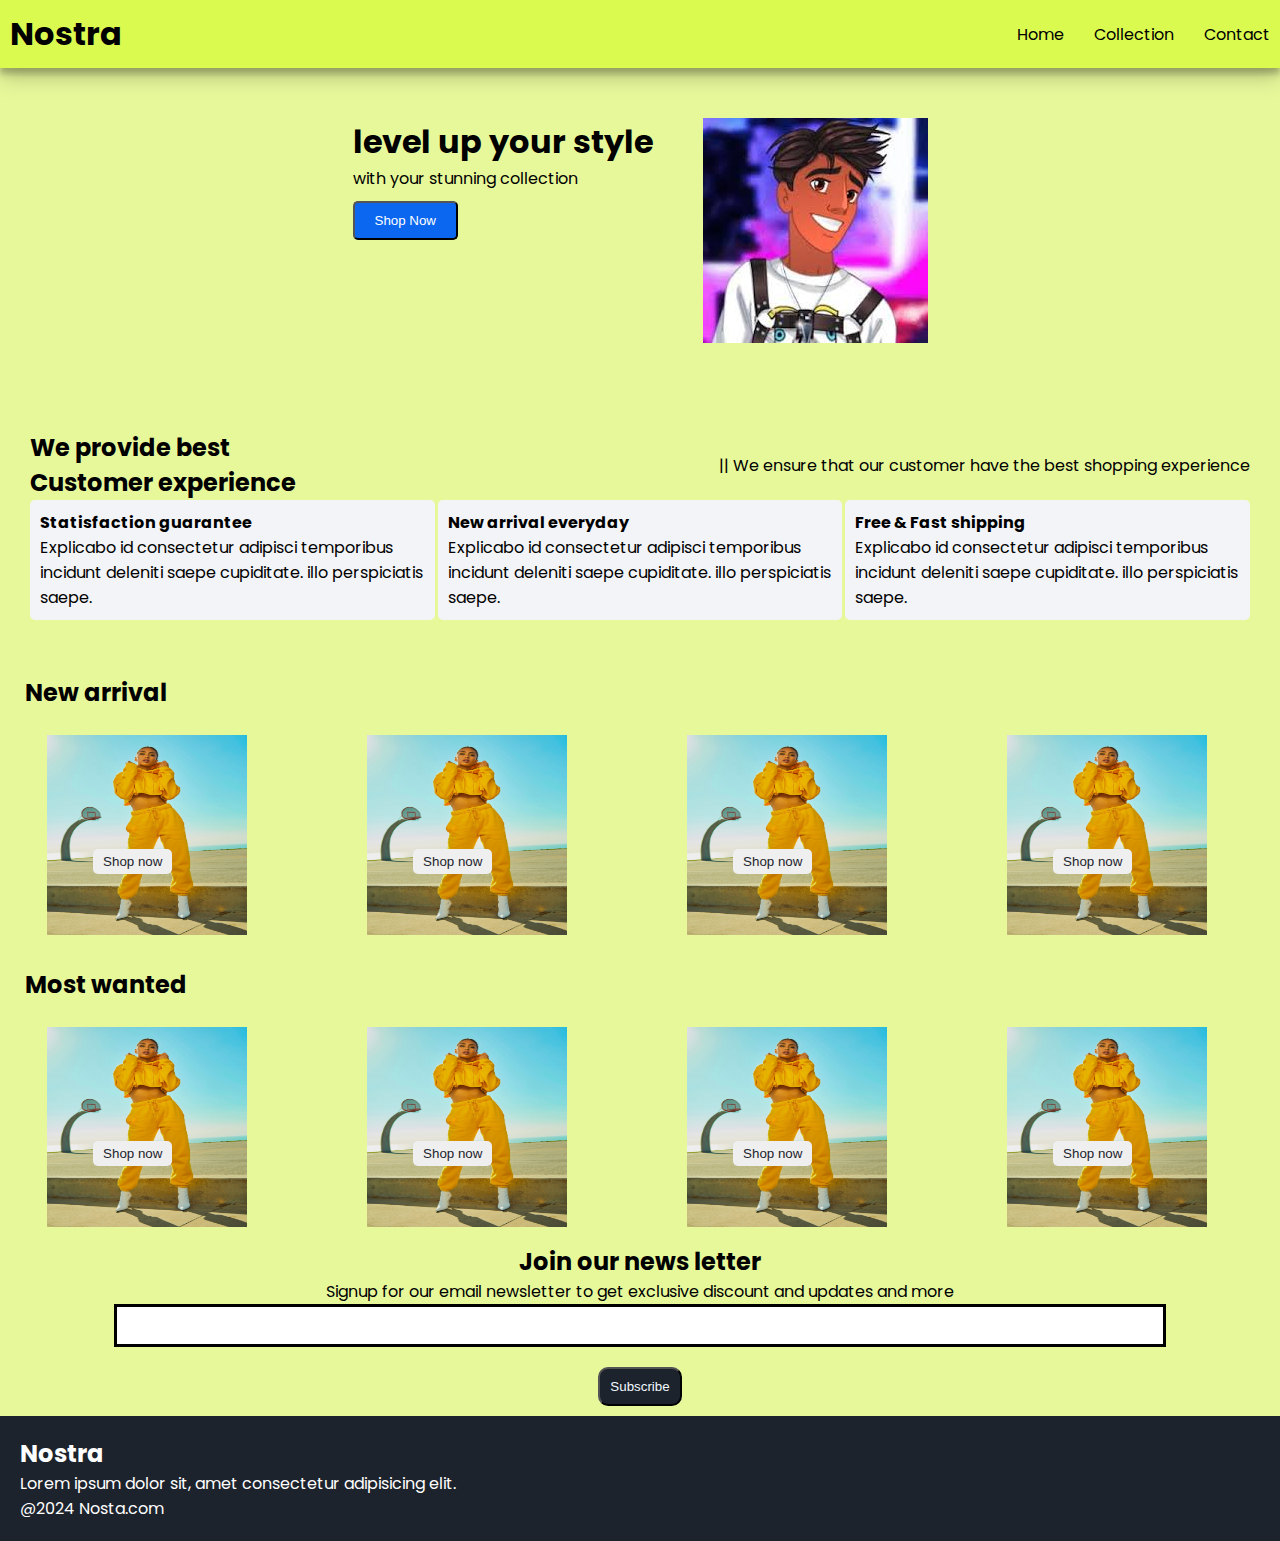
<file: index.html>
<!DOCTYPE html>
<html lang="en">

<head>
    <meta charset="UTF-8">
    <meta name="viewport" content="width=device-width, initial-scale=1.0">
    <title>Nostra</title>
    <!--Google fonts-->
    <link rel="preconnect" href="https://fonts.googleapis.com">
    <link rel="preconnect" href="https://fonts.gstatic.com" crossorigin>
    <link
        href="https://fonts.googleapis.com/css2?family=Poppins:ital,wght@0,100;0,200;0,300;0,400;0,500;0,600;0,700;0,800;0,900;1,100;1,200;1,300;1,400;1,500;1,600;1,700;1,800;1,900&display=swap"
        rel="stylesheet">
    <!--my css-->
    <link rel="stylesheet" href="style.css">
    <!--font awesome icons-->
    <link rel="stylesheet" href="https://cdnjs.cloudflare.com/ajax/libs/font-awesome/6.5.2/css/all.min.css"
        integrity="sha512-SnH5WK+bZxgPHs44uWIX+LLJAJ9/2PkPKZ5QiAj6Ta86w+fsb2TkcmfRyVX3pBnMFcV7oQPJkl9QevSCWr3W6A=="
        crossorigin="anonymous" referrerpolicy="no-referrer" />

</head>

<body>
    <nav class="navbar">
        <h1>Nostra</h1>

        <div class="navbar-links">
            <p class="navbar-link"><a href=""></a>Home</p>
            <p class="navbar-link"><a href=""></a>Collection</p>
            <p class="navbar-link"><a href=""></a>Contact</p>
        </div>

        <div class="nav-menu-toggle">
            <i class="fa-solid fa-bars" onclick="showbar()"></i>

        </div>
    </nav>

    <!--side nav-->
    <div class="side-navbar">
        <p style="text-align: right;">
            <i class="fa-solid fa-xmark" onclick="closenavbar()"></i>
        </p>
        <div class="side-navbar-links">
            <p class="side-navbar-link"><a href=""></a>Home</p>
            <p class="side-navbar-link"><a href=""></a>Collection</p>
            <p class="side-navbar-link"><a href=""></a>Contact</p>
        </div>

    </div>
    <div class="header">

        <div>
            <h1>level up your style</h1>
            <p>with your stunning collection</p>
            <button class="header-button">Shop Now</button>
        </div>
        <div>
            <img class="image-link" src="./fashion/img-1.jpeg">
        </div>

    </div>

 <!--Service-->
    <div class="service">
        <div class="service-container-1">
            <div>
                <h2>We provide best</h2>
                <h2>Customer experience</h2>
            </div>
            <div>
                <p>|| We ensure that our customer have the best shopping experience</p>
            </div>

        </div>
        <div class="service-container-2">
            <div>
                <i class="fa-regular fa-face-smile"></i>
                <h4> Statisfaction guarantee</h4>
                <p> Explicabo id consectetur adipisci temporibus incidunt deleniti saepe cupiditate. illo perspiciatis saepe.</p>
            </div>
            <div>
                <i class="fa-regular fa-face-smile"></i>
                <h4> New arrival everyday</h4>
                <p> Explicabo id consectetur adipisci temporibus incidunt deleniti saepe cupiditate. illo perspiciatis saepe.</p>
            </div>
            <div>
                <i class="fa-regular fa-face-smile"></i>
                <h4>Free & Fast shipping</h4>
                <p> Explicabo id consectetur adipisci temporibus incidunt deleniti saepe cupiditate. illo perspiciatis saepe.</p>
            </div>

        </div>

    </div>   
    
 <div style="padding: 25px;">  <h2>New arrival </h2> </div> 
    <div class="new-arrival">
        <div class="new-arrival-container">
            <img src="./fashion/img-2.jpg"  width="200px" height="200px">
            <button>Shop now <i class="fa-solid fa-arrow-right"></i></button>
        </div>
        <div class="new-arrival-container">
            <img src="./fashion/img-2.jpg" width="200px" height="200px">
            <button>Shop now <i class="fa-solid fa-arrow-right"></i></button>
        </div>
        <div class="new-arrival-container">
            <img src="./fashion/img-2.jpg"  width="200px" height="200px">
            <button>Shop now <i class="fa-solid fa-arrow-right"></i></button>
        </div>
        <div class="new-arrival-container">
            <img src="./fashion/img-2.jpg" width="200px" height="200px">
            <button>Shop now <i class="fa-solid fa-arrow-right"></i></button>
        </div>
        

    </div>
    <div style="padding: 25px;">  <h2>Most wanted</h2> </div> 
    <div class="new-arrival">
        <div class="new-arrival-container">
            <img src="./fashion/img-2.jpg"  width="200px" height="200px">
            <button>Shop now <i class="fa-solid fa-arrow-right"></i></button>
        </div>
        <div class="new-arrival-container">
            <img src="./fashion/img-2.jpg" width="200px" height="200px">
            <button>Shop now <i class="fa-solid fa-arrow-right"></i></button>
        </div>
        <div class="new-arrival-container">
            <img src="./fashion/img-2.jpg"  width="200px" height="200px">
            <button>Shop now <i class="fa-solid fa-arrow-right"></i></button>
        </div>
        <div class="new-arrival-container">
            <img src="./fashion/img-2.jpg" width="200px" height="200px">
            <button>Shop now <i class="fa-solid fa-arrow-right"></i></button>
        </div>
        

    </div>

    <!--news-->

    <div class="news">
        <h2>Join our news letter </h2>
        <p>Signup for our email newsletter to get exclusive discount and updates and more</p>
        <div>
            <input type="text" class="search">
        </div>
        <div>
            <button>Subscribe</button>
        </div>

    </div>

    <!--Footer-->
    
    <div class="footer">
        <div class="footer-container">
            <div class="footer-box">
                <h2 class="headingtext">Nostra</h2>
                <p>Lorem ipsum dolor sit, amet consectetur adipisicing elit. </p>
            
                <div class="footer-icon-container">
                    <i class="fa-brands fa-instagram" style="color: #ffff;"></i>
                    <i class="fa-brands fa-twitter" style="color: #ffff;"></i>
                    <i class="fa-brands fa-facebook" style="color: #ffff;"></i>
                    <i class="fa-brands fa-whatsapp" style="color: #ffff;"></i>
                </div>
            </div>
        </div>
        <p>@2024 Nosta.com</p>
    </div>
    <script src="index.js"></script>
</body>

</html>
</file>
<file: style.css>
*{
    margin: 0;
    padding: 0;

}
body{
    font-family: "Poppins", sans-serif;
    background: rgb(231, 248, 155);
}
.navbar{
    display: flex;
    justify-content: space-between;
    align-items: center;
    background: rgb(219, 250, 80);
    padding: 10px;
    box-shadow: rgba(0, 0, 0, 0.19) 0px 10px 20px, rgba(0, 0, 0, 0.23) 0px 6px 6px;
}
.navbar-links{
    display: flex;
    column-gap: 30px;
    cursor: pointer;
}
.navbar-links a{
    text-decoration: none;
    color: #1d232c;
}
.navbar-links a:hover{
    text-decoration: underline;
    color: #1d232c;
}
.nav-menu-toggle{
    display: none;
}
/*side navbar*/
.side-navbar{
    background-color: #1d232c;
    width: 50%;
    height: 100%;
    position: fixed;
    top: 0;
    left: -60%;
    padding: 20px;
    color: white;
    transition: 1s;
    
    
}
.side-navbar-link{
    margin-bottom: 30px;
}
.side-navbar-links a{
    text-decoration: none;
    color: white;
}
.side-navbar-links a:hover{
    text-decoration: underline;
    color: white;
}
/* header*/
.header{
    display: flex;
    justify-content: center;
    gap: 50px;
    padding: 50px;
}

.header-button{
    padding: 10px 20px;
    margin-top: 10px;
    background-color: #0c67f0;
    color: white;
    cursor: pointer;
    border-radius: 5px;

}
.service{
    padding: 30px;
}
.service-container-1{
    display: flex;
    justify-content: space-between;
    align-items: center;
}
.service-container-2{
    display: flex;
    justify-content:space-between;
    align-items: center;
    gap: 3px;
}
.service-container-2 div{
    background-color: #f2f4f7;
    border-radius: 5px;
    padding: 10px;
}
.new-arrival{
    display: flex;
    justify-content: space-around;
    flex-wrap: wrap;
}
.new-arrival-container{
    position: relative;
    flex-basis: 20%;
    margin-left: 30px;
}
.new-arrival-container button{
    padding-left: 10px;
    padding-right: 10px;
    padding-top: 5px;
    padding-bottom: 5px;
    margin-top: 10px;
    position: absolute;
    color: #1d232c;
    top: 50%;
    left: 18%;
    border-radius: 5px;
    border: none;
}

.news{
    display: flex;
    flex-direction: column;
    align-items: center;
    margin-top: 10px;
}
.news input{
    padding: 11px;
    width: 80vw;
    margin-bottom: 10px;
    border: solid black 3px;
}
.news button{
    margin-top: 10px;
    color: aliceblue;
    background-color: #1d232c;
    border-radius: 10px;
    padding: 10px;
}
.footer{
    margin-top: 10px;
    padding: 20px;
    background-color: #1d232c;
    color: white;
    justify-content: end;
}
/* media query*/

@media screen and (max-width:700px) {
    .nav-menu-toggle{
        display: block;
    }
    .navbar-links{
        display: none;
    }
    .image-link{
        display: none;
    }
    .service-container-1{
        display: none;
    }
    .service-container-2{
        flex-direction: column;
    }
}
</file>
